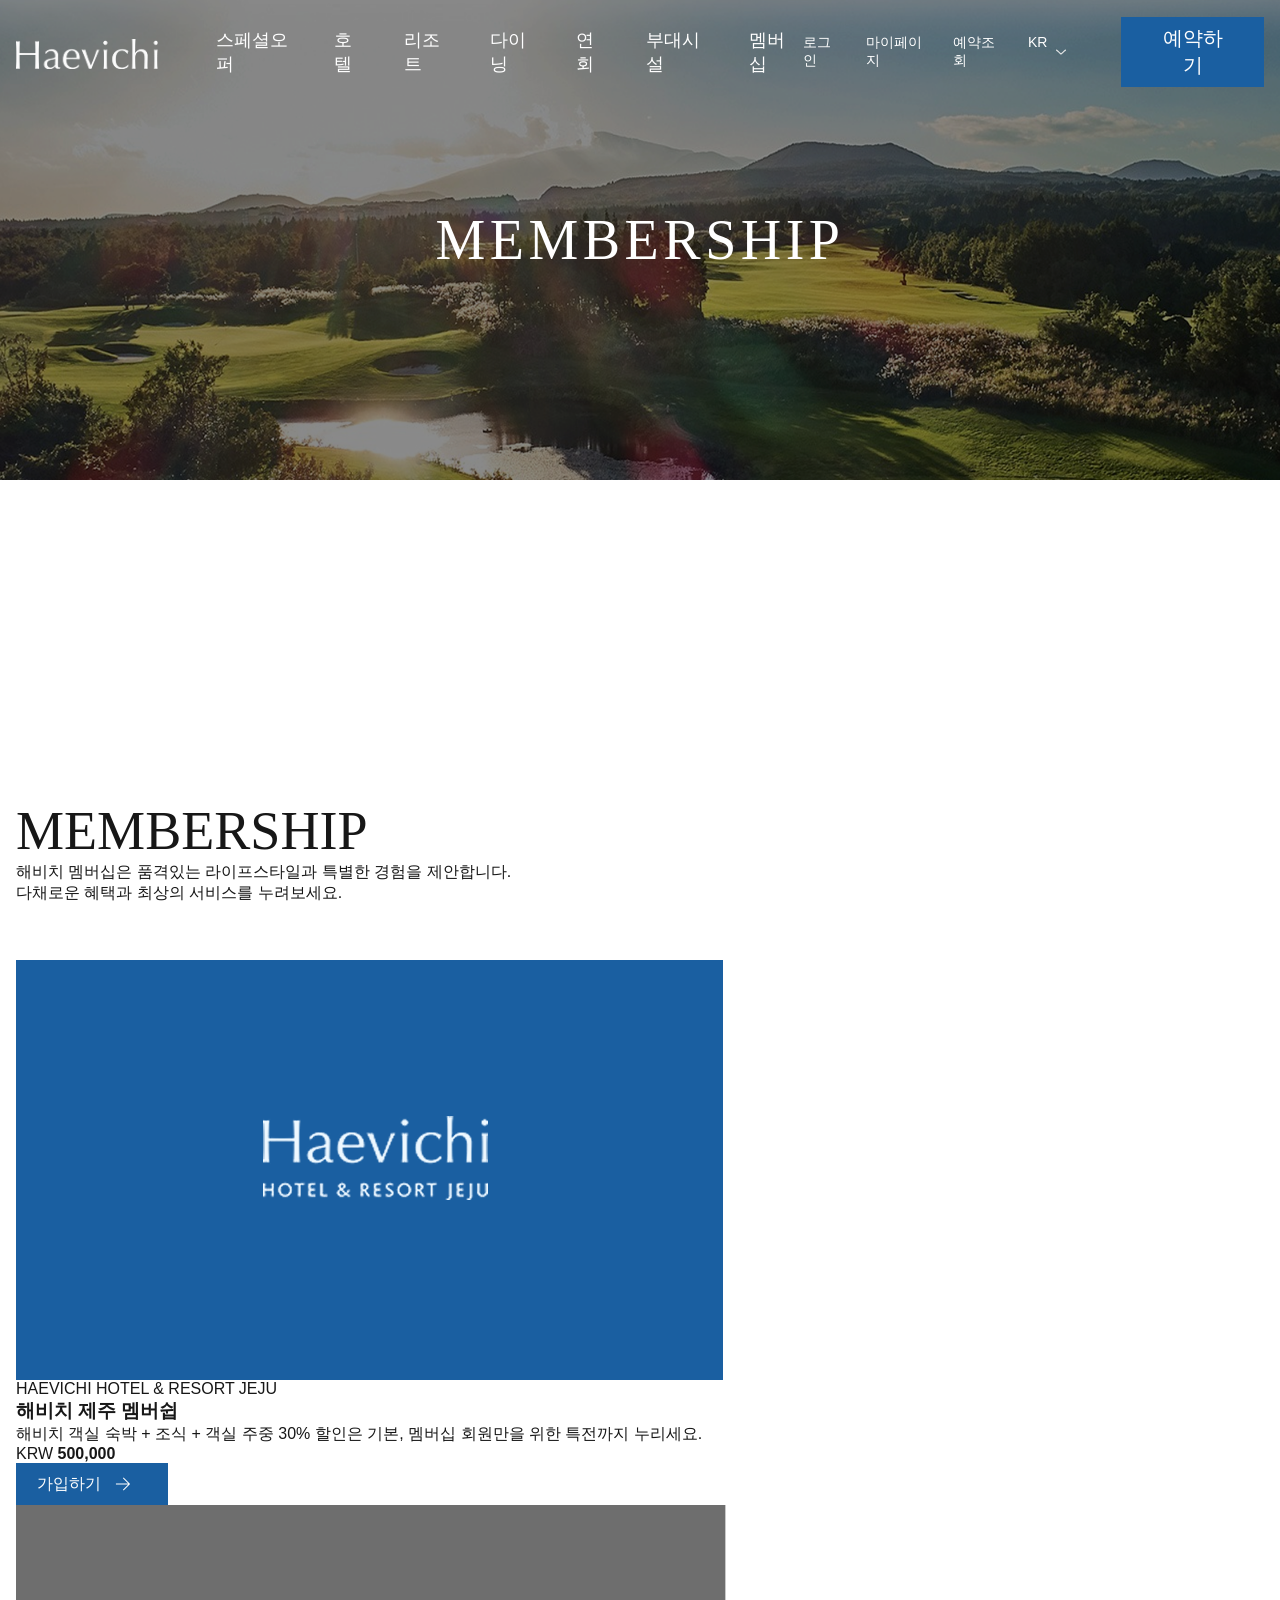
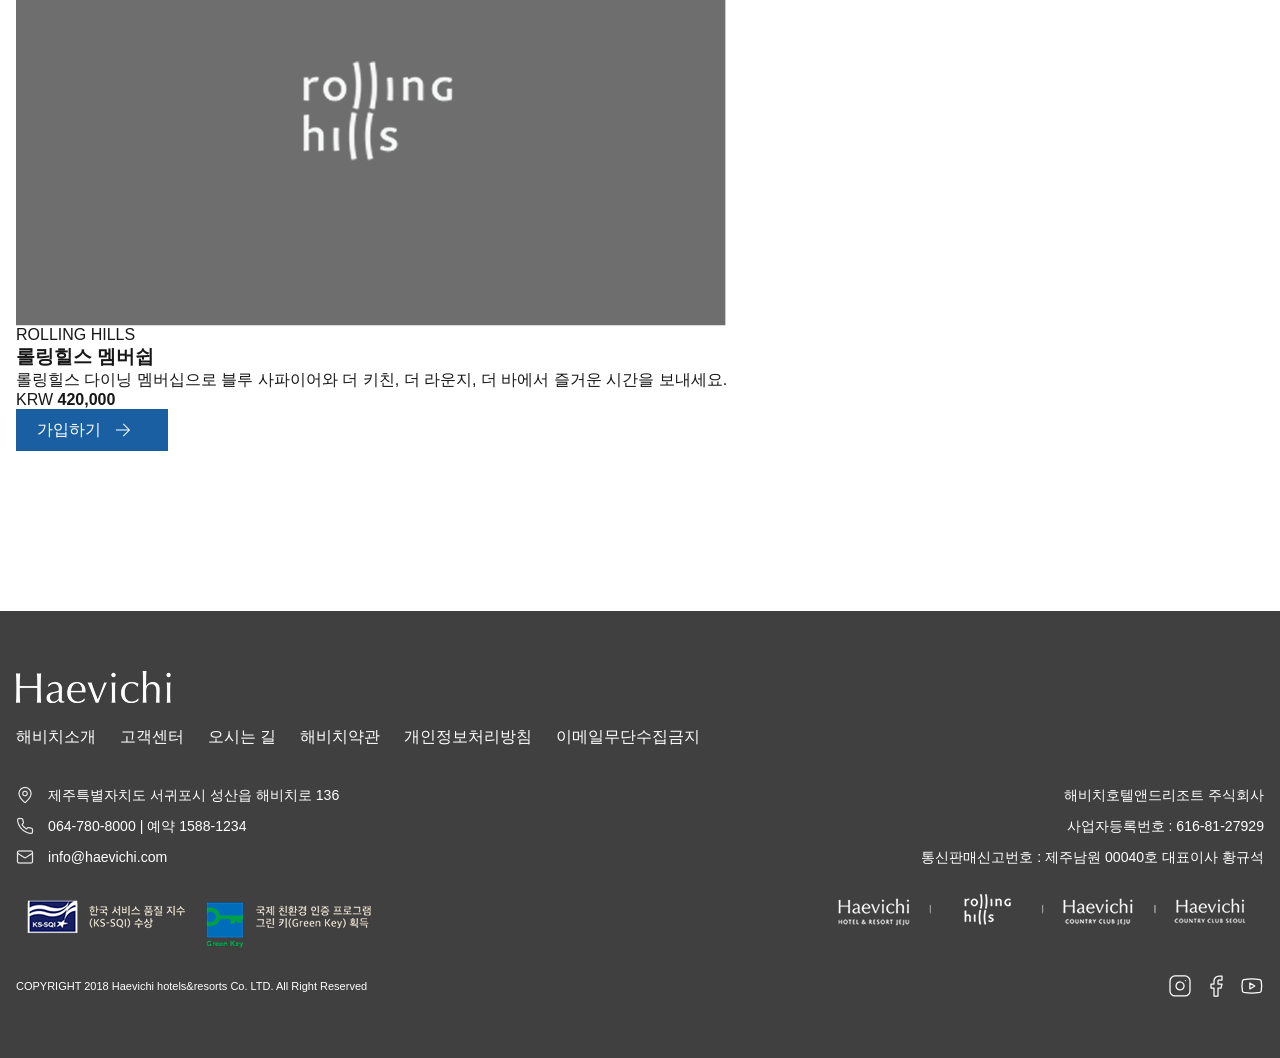
<file: membership.html>
<!DOCTYPE html>
<html lang="en">
<head>
    <meta charset="UTF-8">
    <meta name="viewport" content="width=device-width, initial-scale=1.0">
    <title>해비치 호텔&리조트 제주</title>
    <link rel="stylesheet" href="./css/common.css">
    <link rel="stylesheet" href="./css/style.css">
    <link rel="stylesheet" href="./css/membership.css">
</head>
<body>
     <!-- 1. header -->
    <header>
        <div class="sub-bg"></div>
        <div class="header-inner">
                

            <div class="header-left">
                <h1 class="logo"><a href="#"><img src="./images/logo/white.png" alt="haevichi logo"></a></h1>
                
                <nav id="main-nav" aria-label="주요메뉴">
                    <div class="m-header">
                    <button type="button" class="close-btn" aria-label="메뉴닫기">
                    <i aria-hidden="true" class="icon-close_32"></i>
                    </button>
                     <h1 class="m-logo"><a href="#">
                    <img src="./images/logo/white.png" alt="haevichi logo"></a></h1>
                    <p class="re-right"><button class="btn btn-pri">예약하기</button></p>
                    </div>
                    <ul class="main-menu">
                        <li>
                            <a href="#">스페셜오퍼</a>
                            <ul class="depth2">
                                <li><a href="#">객실패키지</a></li>
                                <li><a href="#">다이닝 프로모션</a></li>
                            </ul>
                        </li>
                        <li>
                            <a href="#">호텔</a>
                            <!-- ul.depth2>li*4>a[href="#"]+ul.depth3>li*7>a[href="#"] -->
                            <ul class="depth2">
                                <li>
                                    <a href="#">스탠다드</a>
                                    <ul class="depth3">
                                        <li><a href="#">수페리어</a></li>
                                        <li><a href="#">디럭스</a></li>
                                        <li><a href="#">이그제큐티브</a></li>
                                        <li><a href="#">온돌</a></li>
                                    </ul>
                                </li>
                                <li>
                                    <a href="#">스위트</a>
                                    <ul class="depth3">
                                        <li><a href="#">오션 스위트</a></li>
                                        <li><a href="#">패밀리 스위트</a></li>
                                        <li><a href="#">킹 스위트</a></li>
                                        <li><a href="#">온돌 스위트</a></li>
                                    </ul>
                                </li>
                                <li>
                                    <a href="#">프리미엄 스위트</a>
                                    <ul class="depth3">
                                        <li><a href="#">해비치/로얄 스위트</a></li>
                                        <li><a href="#">프레지덴셜 스위트</a></li>
                                    </ul>
                                </li>
                                <li>
                                    <a href="#">특별객실</a>
                                    <ul class="depth3">
                                        <li><a href="#">아니스지 스페이스</a></li>
                                    </ul>
                                </li>
                            </ul>
                        </li>
                        <li>
                            <a href="#">리조트</a>
                            <ul class="depth2">
                                <li>
                                    <a href="#">스위트</a>
                                    <ul class="depth3">
                                        <li><a href="#">주니어 스위트</a></li>
                                        <li><a href="#">오션 스위트</a></li>
                                        <li><a href="#">팜 스위트</a></li>
                                    </ul>
                                </li>
                                <li>
                                    <a href="#">프리미엄 스위트</a>
                                    <ul class="depth3">
                                        <li><a href="#">주니어스위트 테라스</a></li>
                                        <li><a href="#">클래식 스위트</a></li>
                                        <li><a href="#">그랜드 스위트</a></li>
                                    </ul>
                                </li>
                                <li>
                                    <a href="#">시그니처 스위트</a>
                                    <ul class="depth3">
                                        <li><a href="#">시그니처 돌 스위트</a></li>
                                        <li><a href="#">시그니처 바람 스위트</a></li>
                                        <li><a href="#">시그니처 노을 스위트</a></li>
                                    </ul>
                                </li>
                                <li>
                                    <a href="#">특별객실</a>
                                    <ul class="depth3">
                                        <li><a href="#">마스터 스위트</a></li>
                                    </ul>
                                </li>
                            </ul>
                        </li>
                        <li>
                            <a href="#">다이닝</a>
                            <ul class="depth2">
                                <li>
                                    <a href="#">레스토랑</a>
                                    <ul class="depth3">
                                        <li><a href="#">밀리우</a></li>
                                        <li><a href="#">메르&amp;테르</a></li>
                                        <li><a href="#">섬모라</a></li>
                                        <li><a href="#">이디</a></li>
                                        <li><a href="#">하노루</a></li>
                                        <li><a href="#">다랑쉬</a></li>
                                    </ul>
                                </li>
                                <li>
                                    <a href="#">바</a>
                                    <ul class="depth3">
                                        <li><a href="#">바99</a></li>
                                    </ul>
                                </li>
                                <li>
                                    <a href="#">베이커리</a>
                                    <ul class="depth3">
                                        <li><a href="#">마고</a></li>
                                    </ul>
                                </li>
                            </ul>
                        </li>
                        <li>
                            <a href="#">연회</a>
                            <ul class="depth2">
                                <li><a href="#">그랜드볼룸</a></li>
                                <li><a href="#">크리스탈홀</a></li>
                                <li><a href="#">소규모 연회장</a></li>
                                <li><a href="#">케이터링</a></li>
                                <li><a href="#">상담문의</a></li>
                            </ul>
                        </li>
                        <li>
                            <a href="#">부대시설</a>
                            <ul class="depth2">
                                <li>
                                    <a href="#">스파&amp;피트니스 </a>
                                    <ul class="depth3">
                                        <li><a href="#">트윈 풀 (실내)</a></li>
                                        <li><a href="#">트윈 풀 (실외)</a></li>
                                        <li><a href="#">더 써드풀 (실외)</a></li>
                                        <li><a href="#">사우나</a></li>
                                        <li><a href="#">스파</a></li>
                                        <li><a href="#">피트니스 센터</a></li>
                                        <li><a href="#">테니스코트</a></li>
                                    </ul>
                                </li>
                                <li>
                                    <a href="#">편의시설</a>
                                    <ul class="depth3">
                                        <li><a href="#">마리</a></li>
                                        <li><a href="#">비즈니스 센터</a></li>
                                        <li><a href="#">편의점</a></li>
                                    </ul>
                                </li>
                                <li>
                                    <a href="#">키즈시설</a>
                                    <ul class="depth3">
                                        <li><a href="#">놀멍</a></li>
                                        <li><a href="#">엔터네인먼트 존</a></li>
                                    </ul>
                                </li>
                                <li>
                                    <a href="#">갤러리</a>
                                </li>
                            </ul>
                        </li>
                        <li>
                            <a href="#">멤버십</a>

                        </li>
                    </ul>
                    <div class="m-gnb-list">
                        <li><a href="#"><img src="./images/Icon/m-icon/person.svg" alt=""><span>로그인</span></a></li>
                        <li><a href="#"><img src="./images/Icon/m-icon/schedule.svg" alt=""><span>마이페이지</span></a></li>
                        <li><a href="#"><img src="./images/Icon/m-icon/calendar.svg" alt=""><span>예약조회</span></a></li>
                    </div>
                </nav>
            </div>
            <div class="header-right">
                <ul class="gnb-list">
                    <li><a href="#">로그인</a></li>
                    <li><a href="#">마이페이지</a></li>
                    <li><a href="#">예약조회</a></li>
                    <li class="lang-btn">
                        <a href="#">
                            <span>KR</span>
                        </a>
                        <ul class="lang-list">
                            <li><a href="#">EN</a></li>
                            <li><a href="#">KR</a></li>
                        </ul>
                    </li>
                </ul>
                <div class="re-right"><button>예약하기</button></div>
                <button type="button" class="ham-btn"><img src="./images/Icon/m-icon/ham_32.svg" alt=""></button>
            </div>
        </div>
    </header>
    
     <!-- 2. main -->
    <main>
        <!-- 서브 비주얼(히어로) : 배경 이미지 + 페이지 타이틀 -->
        <!-- <div class="sub-visual" style="background-image:url('./images/membership-visual.jpg');">
            <div class="inner">
                <h1>MEMBERSHIP</h1>
            </div>
        </div> -->
         <div class="sub-visual">
            <img src="./images/membership-section/membership_main.png" alt="해비치 호텔 멤버쉽 비쥬얼 이미지">
            <div class="inner">
                <h1>MEMBERSHIP</h1>
            </div>
        </div> 
        <section class="membership-detail-wrap">
            <div class="inner">
                <div class="title-box">
                    <h2 class="section-title">Membership</h2>
                    <p>해비치 멤버십은 품격있는 라이프스타일과 특별한 경험을 제안합니다.<br>
                        다채로운 혜택과 최상의 서비스를 누려보세요.</p>
                </div>
 
                <ul class="membership-list">
                    <li>
                        <div class="img-box">
                            <img src="./images/membership-section/haevichi.png" alt="해비치 호텔 & 리조트 제주 멤버십 카드">
                        </div>
                        <div class="text-box">
                            <p class="brand">HAEVICHI HOTEL &amp; RESORT JEJU</p>
                            <h3>해비치 제주 멤버쉽</h3>
                            <p class="detail">해비치 객실 숙박 + 조식 + 객실 주중 30% 할인은 기본, 멤버십 회원만을 위한 특전까지 누리세요.</p>
                            <div class="price-wrap">
                                <p class="price">KRW <strong>500,000</strong></p>
                                <p class="btn btn-pri"><a href="#">가입하기</a></p>
                            </div>
                        </div>
                    </li>
                    <li>
                        <div class="img-box">
                            <img src="./images/membership-section/rollinghills.png" alt="롤링힐스 멤버십 카드">
                        </div>
                        <div class="text-box">
                            <p class="brand">ROLLING HILLS</p>
                            <h3>롤링힐스 멤버쉽</h3>
                            <p class="detail">롤링힐스 다이닝 멤버십으로 블루 사파이어와 더 키친, 더 라운지, 더 바에서 즐거운 시간을 보내세요.</p>
                            <div class="price-wrap">
                                <p class="price">KRW <strong>420,000</strong></p>
                                <p class="btn btn-pri"><a href="#">가입하기</a></p>
                            </div>
                        </div>
                    </li>
                </ul>
            </div>
        </section>
    </main>
 
       
        <!-- 3. footer -->
    <footer>
        <div class="inner">
            <p class="footer-logo"><img src="./images/logo/white.png" alt="haevichi logo"></p>
            <!-- ul.footer-menu>li*8>a[href="#"] -->
            <ul class="footer-menu">
                <li><a href="#">해비치소개</a></li>
                <li><a href="#">고객센터</a></li>
                <li><a href="#">오시는 길</a></li>
                <li><a href="#">해비치약관</a></li>
                <li><a href="#">개인정보처리방침</a></li>
                <li><a href="#">이메일무단수집금지</a></li>
            </ul>
            <div class="address-wrap">
                <div class="address-left">
                    <!-- p*3>img+span -->
                    <p>
                        <img src="./images/footer/Icon_pin.png" alt="위치아이콘">
                        <span>제주특별자치도 서귀포시 성산읍 해비치로 136</span>
                    </p>
                    <p>
                        <img src="./images/footer/Icon-call.png" alt="전화아이콘">
                        <span>064-780-8000 | 예약 1588-1234</span>
                    </p>
                    <p>
                        <img src="./images/footer/Icon-env.png" alt="메일아이콘">
                        <span><a href="mailto:info@haevichi.com">info@haevichi.com</a></span>
                    </p>
                    <!-- <p>
                        <img src="./images/footer-icon/Image1.png" alt="한국서비스품질지수">
                         <span>한국 서비스 품질 지수</span><br>
                          <span>(KS-SQI) 수상</span>

                    </p>
                    <p>
                        <img src="./images/footer-icon/Image2.png" alt="haevichi/rollinghills">
                         <span>국제 친환경 인증 프로그램</span><br>
                          <span>그린 키 (Green Key) 획득</span>
                    </p> -->
                </div>
                <div class="address-right">
                    <p>해비치호텔앤드리조트 주식회사</p>
                    <p>사업자등록번호 : 616-81-27929</p>
                    <p>통신판매신고번호 : 제주남원 00040호 대표이사 황규석</p>
                </div>
            </div>
            <div class="ks-family-wrap">
                <p><img src="./images/footer/Certi.png" alt="인증마크"></p>
                <ul class="family-site">
                    <li><a href="#">hotel &amp; resort jeju</a></li>
                    <li><a href="#">rollong hills</a></li>
                    <li><a href="#">country club jeju</a></li>
                    <li><a href="#">country club seoul</a></li>

                </ul>
            </div>
            <div class="copy-sns-wrap">
                <p>COPYRIGHT 2018 Haevichi hotels&amp;resorts Co. LTD. All Right Reserved</p>
                <ul class="sns-list">
                    <li><a href="#"><img src="./images/Icon/sns_white/sns_Insta_24.svg" alt=""></a></li>
                    <li><a href="#"><img src="./images/Icon/sns_white/sns_Facebook_24.svg" alt=""></a></li>
                    <li><a href="#"><img src="./images/Icon/sns_white/sns_youtube_24.svg" alt=""></a></li>
                </ul>
            </div>
        </div>
    </footer>
</body>
</html>
</file>
<file: css/common.css>
/* 공통사항 */
/* 모든요소의 여백제거 */
*,
*::before,
*::after {
    margin: 0;
    padding: 0;
    box-sizing: border-box;
}

/* li장식제거 */
li {
    list-style: none;
}

/* a밑줄제거,글자색 */
a {
    color: inherit;
    text-decoration: none;
}

/* img,video */
img,
video {
    max-width: 100%;
    /* width:100%; */
    vertical-align: middle;
}

/* em,i,address */
em,
i,
address {
    font-style: normal;
}

/* button 테두리제거, 배경제거,커서마우스 */
button {
    border: 0;
    background: none;
    cursor: pointer;
}

button,
input,
select,
textarea {
    font: inherit;
    color: inherit;
}

/* blind  화면에서 보이지는 않지만 
리더기를 통해서 읽혀지도록*/
.blind {
    position: absolute;
    top: -9999px;
}

/* iframe */
iframe {
    border: 0;
}

/* skip */
.skip-nav {
    position: fixed;
    top: -100px;
    left: 0;
    z-index: 99999;
    width: 100%;
    background: #111;
    color: #fff;
    text-align: center;
}

.skip-nav a {
    display: block;
    padding: 14px 20px;
}

.skip-nav:focus-within {
    top: 0;
}
/* focus : 자신한테 포커스가 들어간거
focus-within : 자신뿐 아니라 후손한테 */
</file>
<file: css/style.css>
/* 변수 선언하기 */
:root {
    /* color */
    --Primary-color: #1A5FA1;
    --Primary-Hover-color: #13578F;
    --Primary-Pressed-color: #104876;
    --Primary-Subtle-color: #DCECF8;

    --Neutral-100: #f2f2f2;
    --Neutral-200: #e5e5e5;
    --Neutral-300: #d4d4d4;
    --Neutral-400: #a3a3a3;
    --Neutral-500: #737373;
    --Neutral-600: #525252;
    --Neutral-700: #404040;
    --Neutral-800: #262626;
    --Neutral-900: #171717;

    /* layout */
    --inner-width: 1440px;

    /* spacing */

    /* border */

    /* transition */
}


body {
    font-family: "Pretendard", sans-serif;
    font-size: 16px;
    color: #171717;
}

.inner {
    max-width: var(--inner-width);
    /* background-color: rgba(255, 0, 0, 0.1); */
    margin: 0 auto;
    padding: 0 1em;
}


/* pc 에서 숨기기 */
.ham-btn,
.m-header,
.m-gnb-list {
    display: none;
}

/* header */
header {
    position: fixed;
    /* background-color: rgba(0, 0, 255, 0.2); */
    width: 100%;
    /* padding: 18px 0 0; */
    z-index: 10000;
}

header:hover {
    background: #fff;
}

.header-inner {
    max-width: 1720px;
    margin: 0 auto;
    display: flex;
    justify-content: space-between;
    align-items: center;
    color: #fff;
    padding: 0 1em;
}

header:hover .logo {
    filter: invert();
}

.header-inner>div {
    display: flex;
    gap: 50px;
    align-items: center;
    
}

.main-menu {
    display: flex;
    align-items: center;
    gap: 24px;
    position: relative;
}

.main-menu>li {
    /* background: pink; */
}

.main-menu>li>a {
    display: block;
    padding: 28px 8px;
    font-size: 1.13em;
    font-weight: 500;
}

header:hover .main-menu>li>a {
    color: var(--Neutral-900);
}

.main-menu>li:hover .depth2 {
    display: flex;
}

.depth2 {
    display: none;
    background: #fff;
    position: absolute;
    width: 100%;
    left: 0;
    top: 77px;
    line-height: 2;
    padding: 1.13em 0;
    /* display: flex; */
}

.depth2>li {
    width: 25%;
}

.depth2>li>a {
    color: var(--Neutral-900);
}

.depth3>li>a {
    color: var(--Neutral-400);
    font-size: 0.88em;
}

.gnb-list {
    display: flex;
    gap: 2em;
    font-size: 14px;
}

header:hover .gnb-list>li>a {
    color: var(--Neutral-900);
}

header:hover .gnb-list>li>a>span {}

.lang-btn {
    position: relative;
}

.lang-btn>a {
    display: block;
    padding-right: 24px;
}

.lang-btn>a::after {
    content: "";
    display: block;
    width: 20px;
    height: 20px;
    background: url(../images/Icon/Chevron/Down/20.png);
    position: absolute;
    top: 50%;
    right: 0;
    transform: translateY(-50%);
    filter: invert(1);
}

.lang-btn:hover>a::after {
    filter: invert(0);
    transform: rotate(180deg) translateY(50%);
}

header:hover .lang-btn>a::after {
    filter: invert(0);
}

.lang-btn>a span {
    /* color: #000; */
}

.lang-btn .lang-list {
    position: absolute;
    background: #fff;
    color: var(--Neutral-900);
    width: 100%;
    text-align: center;
    display: none;
}


.lang-btn .lang-list>li a {
    display: block;
    padding: 4px 0;
}


.lang-btn .lang-list>li a:hover {
    background: var(--Primary-color);
    color: #fff;
}


.lang-btn:hover .lang-list {
    display: block;
}


.lang-btn:hover>a {}

.re-right>button {
    /* display: none; */
    background: var(--Primary-color);
    color: #fff;
    padding: 8px clamp(12px, 3vw, 64px);
    font-size: 1.25em;
}

.sub-bg {
    background: #fff;
    width: 100%;
    height: 300px;
    position: absolute;
    top: 77px;
    display: none;
}
/* main */
/* +===============.swiper================+ */
/* .swiper {
        width: 100%;
        height: 100%;
      }

      .swiper-slide {
        text-align: center;
        font-size: 18px;
        background: #444;
        display: flex;
        justify-content: center;
        align-items: center;
      }

      .swiper-slide img {
        display: block;
        width: 100%;
        height: 100%;
        object-fit: cover;
      } */
/* +===============.swiper end================+ */
.main-slider-wrap{
    /* border: 5px solid red; */
    position: relative;
}
.main-slider-list{}
.main-slider-list>li{}
.main-slider-list>li .text-box{
    position: absolute;
    left: 50%;
    bottom: 200px;
    color: #fff;
    /* background-color: rgba(0,225,255,0.2); */
    width: 1440px;
    transform: translateX(-50%);
}
.main-slider-list>li .text-box>span{

}
.main-slider-list>li .text-box>strong{
   display: block;
   font-size: 3em;
   margin: 0.5em 0;
   font-weight: 500;

}
.main-slider-list>li .text-box>.main-slider-more{
    /* border-width: 1px;
    border-color: #fff;
    border-style: solid; */
}
.main-slider-list>li .text-box>.main-slider-more>a{
   
   display: inline-block;
   border: 1.5px solid #fff;
   
   padding: 8px 12px;
   /* padding: 12px 52px 12px 20px; */
   font-size: 14px;
   /* position: relative; */
   display: inline-flex;
   align-items: center;
   justify-content: space-between;
   gap: 10px;
   color: #fff;

}
.main-slider-list>li .text-box>.main-slider-more>a::after{
    content: "";
    display: block;
    width: 24px;
    height: 24px;
    background: url(../images/Icon/Icon/arrow-white.png);
    /* filter: invert(1); */
    /* position: absolute;
    top: 50%;
    right: 16px;
    transform: translateY(-50%); */
}

.main-slider-list>li .img-box>img{
    width: 100%;
}
/* reservarion-wrap 너비 1440 겹치게 , 
반투명50% 가운데아래
자식을 옆으로 붙이고 붙여서 양쪽정렬
padding 위아래20 좌우 32*/
.reservation-wrap{
    width: 1440px;
    background: rgba(0, 0, 0, 0.5);
    position: absolute;
    left: 50%;
    bottom: 0;
    transform: translateX(-50%);
    z-index: 100;
    display: flex;
    justify-content: space-between;
    padding: 20px 32px;
}



/* 자식요소 옆으로 붙이기 48  */
.reservation-wrap>.re-left{
    display: flex;
    gap: 3em;
    line-height:1.5 ;
    font-size: 0.94em;

}
/* 글자 흰색 15px */
.reservation-wrap>.re-left .re-item-title{
    color: #fff;
    }

/* 글자색 Ne 400 15px,아래 선 */
.reservation-wrap>.re-left .re-data{
    color:var(--Neutral-400) ;
    border-bottom:1px solid var(--Neutral-200);
    }

    .reservation-wrap>.re-left .select-hotel,
    .reservation-wrap>.re-left .select-date{
        width: 220px;
    }

    
/* 자식을 옆으로 붙이기 간격20 */
.reservation-wrap>.re-left>.count-set-wrap{
    display: flex;
    gap: 20px;
}

.reservation-wrap>.re-left>.count-set-wrap .re-data{
    width: 78px;
}

.reservation-wrap>.re-left .re-data input{
    background: none;
    border: none;
     /* font-size: 15px;
     letter-spacing: -0.5px; */
}

.reservation-wrap>.re-left .re-data input::placeholder{
    color: var(--Neutral-400)
    
}

.reservation-popup-wrap{
    display:none;
}

/*  */
/* main */
/* main 공통영역 */
section{
    padding-top: 200px;
}

/* title-box */
.title-box {
    display: flex;
    gap: 4em;
    align-items: center;
    margin-bottom: 36px;
    /* align-items: flex-start; */
}

.title-box .section-title {
    font-family: "Minion Pro";
    font-size: 3.38em;
    font-weight: 400;
    text-transform: uppercase;
    /* margin: 0;
    line-height: 1; */
}

.title-box > div {
    font-size: 0.88em;
    color: var(--Neutral-800);
    /* margin-top: 0; */
}




.title-box>div .more-btn>a{
    color: var(--Primary-color);
    /* background: url(../images/Icon/Icon/arrow-more.png) no-repeat center; */
    line-height: 1.5;
    font-size: 12px;
    letter-spacing: 0.02em;
    padding-right: 300px;
}

/* tab-menu */
.tab-menu{
    display: flex;
    gap: 2em;
    margin-bottom: 1.5em;
}

.tab-menu>li>a{
    color: var(--Neutral-500);
    font-weight: 300;
    font-size: 1.13em;
}

.tab-menu>.active>a{
    color: var(--Neutral-900);
    font-weight: 500;
}


.btn>a{
    display: block;
    align-items: center;
   display: inline-flex;
    border: 1px solid var(--Primary-color);
    color: var(--Primary-color);
    padding: 8px 20px;
    gap: 10px;
    transition: 0.3s;
}


.btn>a::after{
    content: "";
    display: block;
    width: 36px;
    height: 24px;
    background-image: url(../images/Icon/Icon/arrow-pri.png);
    background-repeat: no-repeat;
    transition: 0.3s;
}


.btn>a:hover::after{
    background-position-x: 4px;
}


.btn-pri>a{
    background: var(--Primary-color);
    color: #fff;
}


.btn-pri>a::after{
    background-image: url(../images/Icon/Icon/arrow_wh.svg);
}


.btn-white>a{
    color: #fff;
    border-color: #fff;
    background: rgba(255,255,255,0);
}


.btn-white>a:hover{
    background: rgba(255,255,255,0.3);
}


.btn-white>a::after{
    background-image: url(../images/Icon/Icon/arrow_wh.svg);
}
.more-btn>a{
    display: flex;
    gap: 4px;

}
.more-btn>a::after{
    content: "";
    display: block;
    width: 8px;
    height: 19px;
    background: url(../images/Icon/Icon/arrow_wh.svg);
}

/* offer */
.offer-list-wrap{
    overflow: hidden;
    /* padding: 0 1em; */
}
.offer-list {
    /* width 몇개만 보일 건지..
    공식   width calc(100% * 배너개수 / 보고싶은 개수) */
    /* width: calc(100% * 12 / 3); */
    display: flex;
    gap: 1.5em;
    overflow: hidden;
}
.offer-list>li {
    /* flex: 1; */
    /* flex:grow shrink basis(기본크기); */
    flex:0 0 calc((100% - 3em) / 3)
}
.offer-list>li .img-box{
    position:relative;
}
.offer-list>li .img-box>.img-bg{
    position:absolute;
    width:100%;
    height:100%;
    background: rgba(0, 0, 0, 0.5);
    top:0;
    display: flex;
    justify-content:center;
    align-items:center;
    opacity: 0;
    transition:0.3s
}
.offer-list>li:focus-within .img-box>.img-bg,
.offer-list>li:hover .img-box>.img-bg{
    opacity: 1;
}
.offer-list>li .img-box>img {
    /* max-width: none; */
    width: 100%;
}
.offer-list>li .img-box>.img-bg>a{
    /* display:block;
    color:#fff;
    border:1px solid #fff;
    padding:4px 30px 4px 10px; */
}
.offer-list>li .text-box{
    padding:12px 0 0;
    height: 175px;
    position:relative;

}
.offer-list>li .text-box>h3 {
    font-size: 1.5em;
    color: var(--Neutral-900);
    font-weight: 500;
}
.offer-list>li .text-box>.offer-kind {
    margin: 12px 0;
    display: flex;
    font-size: 0.88em;
    gap:12px;
    font-weight: 400;
}

.offer-list>li .text-box>.offer-kind>span {
    display: block;
    padding: 4px 8px;
    border: 1.5px solid var(--Primary-color);
}

.offer-list>li .text-box>.offer-kind>.kind {
    color: var(--Primary-color)
}
.offer-list>li .text-box>.offer-kind>.sale {
    color: #fff;
    background: var(--Primary-color);    
}
.offer-list>li .text-box>.detail{
    color:var(--Neutral-700);
    display: -webkit-box;
    -webkit-box-orient: vertical;
    -webkit-line-clamp: 2;
    overflow:hidden;
}
.offer-list>li .text-box>.period{
    font-size:0.88em;
    color:var(--Neutral-500);
    text-decoration: underline;
    position : absolute;
    bottom:0;
}
/* rooms */
.room-type-wrap{}
.room-type-wrap>div{
    display: none;
}
.room-type-wrap>.on{
    display: block;
}
.room-type-wrap>div>ul{}
.room-type-wrap>div>ul .img-box{}
.room-type-wrap>div>ul .img-box img{
    width: 100%;
}

.room-type-wrap>div>ul .text-box{
    display: flex;
    padding-top: 3em;
    gap: 100px;
    align-items: center;
}
.room-type-wrap>div>ul .text-box>.left{}

.room-type-wrap>div>ul .text-box>.left span{}
.room-type-wrap>div>ul .text-box>.left h3{
    font-size: 1.88em;
    font-weight: 600;
}
.room-type-wrap>div>ul .text-box>.left h3+p{
    max-width: 540px;
    color: var(--Neutral-700);
    margin: 1em 0 2em;
    
}
.room-type-wrap>div>ul .text-box>.left>div{
    display: flex;
    gap: 1.5em;
}
.room-type-wrap>div>ul .text-box>.right .room-info-list{
    /* 두개같이 써야됌 */
    display: grid;
    /* fr fraction 수학에서 등분 분수 */
    grid-template-columns: 1fr 1fr 1fr;
    column-gap: 3em;
    row-gap: 2em;
}

.room-type-wrap>div>ul .text-box>.right .room-info-list>div{
    display: flex;
    align-items: center;
    gap: 10px;

}




/* dining */


.dining-list-wrap{
    /* padding: 1em; */
    overflow: hidden;
    }
.dining-list>li .img-box img{
    width: 100%;
}
.dining-list>li .text-box{
    position: absolute;
    top: 0;
    left: 0;
    background: rgba(0, 0, 0, 0.65);
    width: 100%;
    height: 100%;
    color: #fff;
    padding-left: 40px;
    padding-right: 120px;

    display: flex;
    align-items: center;
    flex-direction: column;
    justify-content: center;
    align-items: flex-start;

    opacity: 0;
    transition: 0.5s;
}
.dining-list>.swiper-slide-active .text-box{
    opacity: 1;
}

.dining-list>li .text-box h3{
    font-weight: 600;
    font-size: 1.5em;
}
.dining-list>li .text-box h3+p{
    font-size: 1em;
    margin: 1.3em 0 1.8em;
    color: var(--Neutral-100);
}

.dining-list>li .text-box p{
    line-height: 1.3;
}

/* facility */
.facility-list-wrap{
    /* padding: 0 1em; */
}
.facility-list-wrap > div > ul > li:first-child .img-box {
    height: 100%;
}

.facility-list-wrap > div > ul > li:first-child .img-box img {
    width: 100%;
    height: 100%;
    object-fit: cover;
}
.facility-list-wrap > div {
    display: none;
}

.facility-list-wrap > .active {
    display: block;
}

.facility-list-wrap > div > ul {
    display: grid;
    gap: 1em;
    justify-content: space-between;
}

.facility-list-wrap > .spa-fitness > ul,
.facility-list-wrap > .convenience > ul {
    /* grid-template-columns: 285px 285px 285px 245px 245px; */
    grid-template-columns: 285fr 285fr 285fr 245fr 245fr;
    
}

.facility-list-wrap > .convenience > ul > li:first-child,
.facility-list-wrap > .spa-fitness > ul > li:first-child {
    grid-column: 1 / 4;
    grid-row: 1 / 3;
}

.facility-list-wrap > .spa-fitness > ul > li:nth-child(2),
.facility-list-wrap > .convenience > ul > li:nth-child(2),
.facility-list-wrap > .convenience > ul > li:nth-child(3) {
    grid-column: 4 / 6;
}

.facility-list-wrap > .kids > ul {
    grid-template-columns: repeat(2, 1fr);
}

.facility-list-wrap > .gallery > ul {
}

.facility-list-wrap > div > ul > li {
    position: relative;
}

.facility-list-wrap > div > ul > li .text-box {
    position: absolute;
    top: 0;
    left: 0;
    background: rgba(0, 0, 0, 0.7);
    color: var(--Neutral-100);
    width: 100%;
    height: 100%;
    padding: 2em;
    display: flex;
    flex-direction: column;
    gap: 1.2em;
    justify-content: center;
    opacity: 0;
    transition: 0.3s;
}

.facility-list-wrap>div>ul>li:hover .text-box,
.facility-list-wrap>div>ul>li:focus-within .text-box {
    opacity: 1;
}

.facility-list-wrap>div>ul>li .text-box h3 {
    font-size: 1.4em;
    font-weight: 700;
}

.facility-list-wrap > div > ul > li .text-box .detail {
    display: -webkit-box;
    -webkit-box-orient: vertical;
    -webkit-line-clamp: 2;
    overflow: hidden;
}

.facility-list-wrap > div > ul > li .img-box > img {
    width: 100%;
}



/* concierge */

.concierge-list-wrap{
    /* padding: 0 1em; */
}

.concierge-wrap .title-box{
    /* margin-bottom: 30px; */
}
.concierge-wrap{
    /* min-height: 700px; */
    
}


.concierge-list-wrap{
    position: relative;
   
}

.concierge-list-wrap>div{
    position: absolute;
    display: none;
    width: 100%;
}

.concierge-list-wrap>.on{
     display: block;
     position: relative;
}

.concierge-list-wrap>div>ul{
    display: flex;
    flex-wrap: wrap;
    gap: 1.5em;
}

.concierge-list-wrap>div>ul>li{
    flex: 0 0 calc((100% - 48px) / 3);
    border: 1px solid var(--Neutral-300);
    padding: 2.5em;
}

.concierge-list-wrap>div>ul>li h3{}

.concierge-list-wrap>div>ul>li h3+p{
    font-size: 14px;
    color: var(--Neutral-700);
    margin: 10px 0 24px;
}

/* membership */

.membership-wrap {
    padding: 60px 0;
    background: #C5DFF4;
    margin-top: 10em;
}
.membership-wrap>.inner {
    display: flex;
    justify-content: space-between;
}

.membership-wrap .title-box {
    flex-direction: column;
    align-items: flex-start;
    gap:1em;
    margin-bottom: 0;
    }

.membership-wrap .title-box>.section-title{
    font-family: "Pretendard",sans-serif;
    text-transform: capitalize;
    font-weight: 400;
}



.membership-wrap .title-box>p {}
.membership-wrap .title-box>div {
   display: flex;
   gap: 1.5em;

}

.membership-card{
    display: flex;
    gap: 1.5em;

}


/* footer */
footer {
    background: var(--Neutral-700);
    color: #fff;
    padding: 60px 0;
}

.footer-logo {
    width: 155px;
}

.footer-menu {
    display: flex;
    gap: 1.5em;
    margin: 1.5em 0 2em;
}

.address-wrap {
    display: flex;
    justify-content: space-between;
    line-height: 2.2;
    font-size: 0.88em;
}

.address-wrap .address-left>p {
    display: flex;
    align-items: center;
    gap: 1em;

}

.address-wrap .address-left>p img {
    filter: invert();
}


.address-wrap .address-right {
    text-align: end;
}

.ks-family-wrap {
    display: flex;
    justify-content: space-between;
    margin: 20px 0;
}

.ks-family-wrap .family-site {
    display: flex;

}

.ks-family-wrap .family-site>li {}

.ks-family-wrap .family-site>li>a {
    display: block;
    width: 110px;
    height: 34px;
    background-image: url(../images/branches/Branches.png);
    background-position-y: center;
    text-indent: -9999px;
}

.ks-family-wrap .family-site>li:nth-child(2)>a {
    background-position-x: -110px;
}

.ks-family-wrap .family-site>li:nth-child(3)>a {
    background-position-x: -220px;
}

.ks-family-wrap .family-site>li:nth-child(4)>a {
    background-position-x: -330px;
}



.copy-sns-wrap {
    display: flex;
    justify-content: space-between;
    align-items: center;
    font-size: 11px;
}

.copy-sns-wrap>p {}

.copy-sns-wrap>.sns-list {
    display: flex;
    gap: 12px;
}

@media screen and (max-width:1440px) {
    .main-slider-list>li .text-box{
        width: 100%;
        bottom: 10%;
        padding: 1em;
        
    }
    .reservation-wrap{
        width: 100%;
    }
    
}
/* 아이패드 */
@media screen and (max-width:1279px){
    body{
        font-size: 14px;
        
    }
    .inner{
        padding: 1.5em;
    }
    .header-inner{
        padding: 1em;
    }
    .header-inner>div{
        gap: 1em;
    }
    /* 제거하기 */
    .gnb-list{
        display: none;
    }
    #main-nav{
        position: fixed;
        right: -100%;
        background:rgba(255, 255, 255, 0.8);
        width: 100%;
        height: 100vh;
        top: 0;
        padding: 1em 1.5em;
    }
    .main-menu{
        display: block;
    }
    .main-menu>li>a{
        padding: 2em 0;
        border-bottom: 1px solid var(--Neutral-300);
        color: var(--Neutral-900);
        display: flex;
        justify-content: space-between;
        align-items: center;
    }
     .main-menu>li>a::after{
        content: "\f004";
         font-family: "fontello";
        font-size: 0.7em;
        /* width: 24px;
        height: 24px; */
     }
     .main-menu>li:hover>a::after,
     .main-menu>li.active>a::after{
        content:"\f005";
     }
    .depth2{
        position: static;
        display: none;
        text-indent: 2.4em;
    }
    .depth2>li{
        width: 100%;
    }
    .main-menu>li:hover .depth2{
        display: block;
    }
    .depth3{
        display: none;
        text-indent: 4em;
    }
    /* 보여주기 */
    .ham-btn{
        display: block;
        width: 32px;
       
    }
    .m-header,
    .m-gnb-list{
        display: flex;
        justify-content: space-between;
        color: var(--Neutral-900);
    }
     
    .m-header .m-logo img {
        filter: invert();
        width: 100px;
    }


    .close-btn .icon-x {
        color: #000;
        font-size: 2em;
    }

    .m-gnb-list {
        margin-top: 2em;
    }

    .m-gnb-list>li>a {
        display: flex;
        gap: 0.5em;
        align-items: center;
    }

    .m-gnb-list>li>a img {
        width: 2em;
    }

    /* header main-menu */
    /* reservation 안의 고정값 해결 */
    .reservation-wrap {
        display: none;
    }

    section {
        padding-top: 10vw;
    }

    .dining-list>li .text-box {
        padding: clamp(24px, 10vw, 70px) clamp(24px, 8vw, 50px);
    }

    /* grid 개수 변경 */
    /* 여기는 다시 생가하자 */
    /* .facility-list-wrap>.spa-fitness>ul,
    .facility-list-wrap>.Convenience>ul {
        grid-template-columns: repeat(5, 1fr);
    }

    .facility-list-wrap>.spa-fitness>ul>li:first-child {
        grid-column: 1/4;
        grid-row: 1/2;
    }

    .facility-list-wrap>.spa-fitness>ul>li:nth-child(2) {
        grid-column: 1/4;
        grid-row: 2/3;
    }

    .facility-list-wrap>.spa-fitness>ul>li:nth-child(3) {
        grid-column: 4/6;
    }

    .facility-list-wrap>.spa-fitness>ul>li:nth-child(4) {
        grid-column: 4/6;
    }

    .facility-list-wrap>.spa-fitness>ul .img-box {
        height: 100%;
    }

    .facility-list-wrap>.spa-fitness>ul .img-box img {
        height: 100%;
        object-fit: cover;
    } */


}

/* 모바일 */
@media screen and (max-width:767px) {
    body {
        font-size: 12px;
    }

    /* 공통사항 */
    .title-box {
        flex-direction: column;
        align-items: flex-start;
        gap: 1em;
        margin-bottom: 1em;
    }

    .title-box .section-title {
        font-size: 2em;
    }

    .btn>a {
        padding: 4px 0px 4px 12px;
    }
    

    .main-slider-list>li .img-box {
        height: 100vh;
    }

    .main-slider-list>li .img-box>img {
        height: 100%;
        object-fit: cover;
    }

    .facility-list-wrap>.spa-fitness>ul,
    .facility-list-wrap>.Convenience>ul {
        grid-template-columns: repeat(2, 1fr);
    }

    .facility-list-wrap>.spa-fitness>ul>li:first-child,
    .facility-list-wrap>.Convenience>ul>li:first-child {
        grid-column: 1/3;
        grid-row: 1/2;
    }

    .facility-list-wrap>.spa-fitness>ul>li:nth-child(2),
    .facility-list-wrap>.Convenience>ul>li:nth-child(2),
    .facility-list-wrap>.Convenience>ul>li:nth-child(3) {
        grid-column: 1/3;
    }

    .dining-list>li .text-box {
        /* padding:5vw; */
        display: flex;
        flex-direction: column;
        justify-content: center;
        align-items: center;
        gap: 12px;
        padding: 0;
    }

    .dining-list>li .text-box>p {
        display: none;
    }

    .concierge-list-wrap>div>ul {
        flex-direction: column;
    }

    .concierge-list-wrap>div>ul>li {
        padding: 1em;
    }

    .membership-wrap>.inner {
        flex-direction: column;
        gap: 1em;
    }
    .membership-card>li{
        flex: 1;
    }
    .membership-card>li:first-child>a{}
    .membership-card>li:last-child>a{}
    .membership-card>li>a img{
        width: 100%;
    }
    
}
@media screen and (max-width:480px) {
    /* header */
    .logo{
        width: 100px;
    }
    /* main */
    .main-slider-list>li .img-box{

    }
    /* .offer */
    .offer-list>li{
        flex: 0 0 calc((100% - 2em) / 2);
    }
    .room-type-wrap>div>ul .text-box .right{
        display: none;
    }
    .room-type-wrap>div>ul> .text-box> .left h3{
        font-size: 1.5em;
    }
    /* footer */
    footer{
        padding: 4em 1em 4em 1em;
    }
    
    .footer-logo{
        width: 140px;
    }
    .footer-menu{
        flex-wrap: wrap;
        column-gap: 1em;
        row-gap: 1em;
        font-size: 14px;
    }
    .address-wrap{
        flex-direction: column;
        font-size: 12px;
    }
    .address-wrap .address-right{
        text-align: left;
    }
     .ks-family-wrap {
     
        
    }
.ks-family-wrap .family-site>li{
    width: 20%;
}
.ks-family-wrap .family-site>li>a {
    width: 100%;
}
.ks-family-wrap{
    display: flex;
    flex-direction: column;
}
  
  .copy-sns-wrap {
        flex-direction: column;
        gap: 1em;
    }

    .copy-sns-wrap > .sns-list {
        display: none;
    }

}
</file>
<file: css/membership.css>
.sub-visual{
    position:relative;
    height:480px;
    overflow:hidden;
    display: flex;
    align-items:center;
    justify-content: center;
}

.sub-visual img{
    position:absolute;
    inset:0;
    width:100%;
    height:100%;
    object-fit: cover;
    z-index: -2;
}

.sub-visual::before{
    content: "";
    position:absolute;
    inset:0;
    background:rgba(0,0,0,0.25);
    z-index: -1;
}

.sub-visual .inner{
    position:relative;
    z-index: 1;
    text-align: center;    
}

.sub-visual h1{
    font-family:"Minion", serif;
    font-weight: 400;
    font-size:3.5em;
    letter-spacing:0.08em;
    color:#ffff;
    text-transform:upppercase;
}

main{
    padding-top : px;
}
.membership-detail-wrap{
margin-top : 120px;
padding-bottom:160px;
}

.membership-detail-wrap .title-box{
    display:block;
    margin-bottom:56px;
}
</file>
